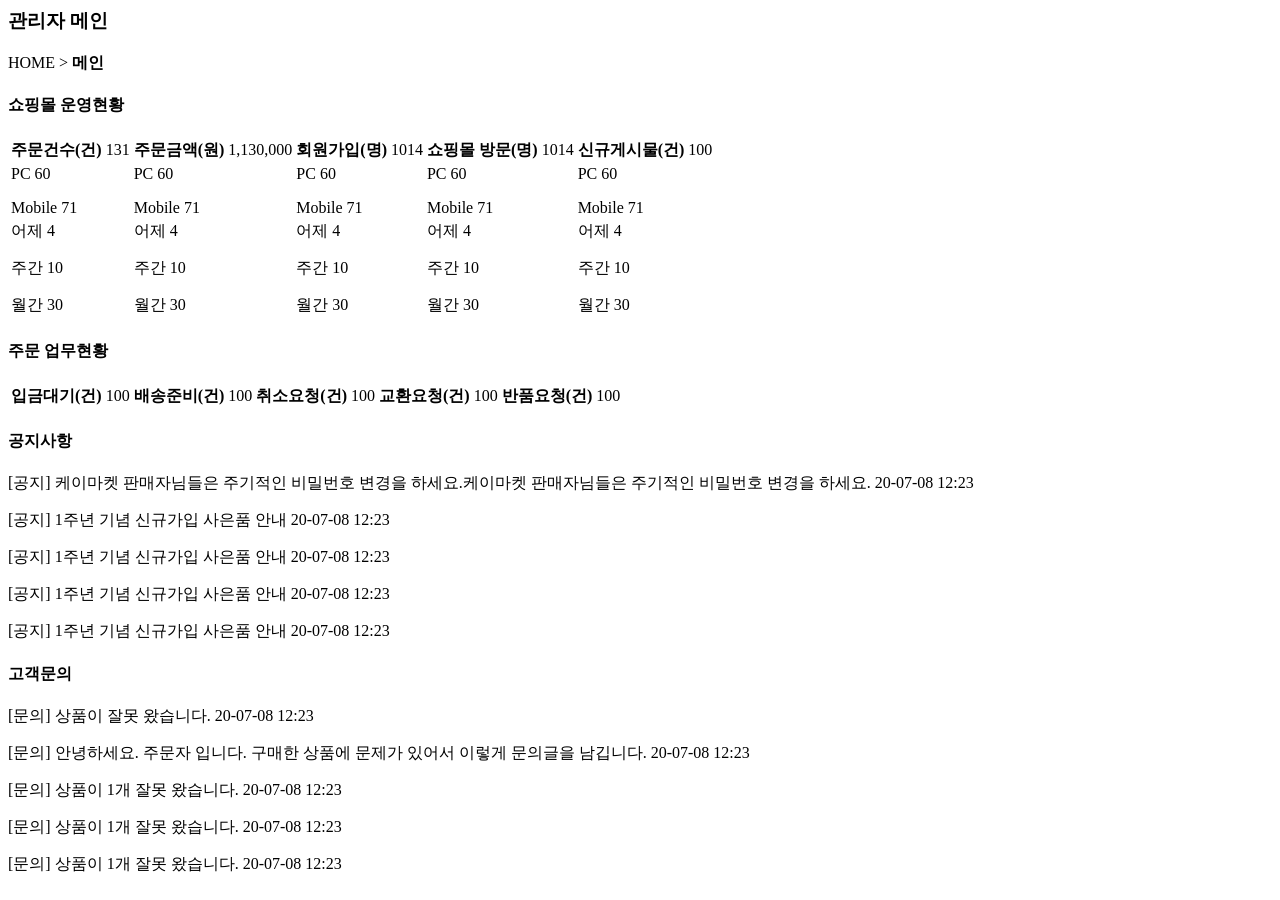
<file: OneDrive/Desktop/workspace/spring/kmarket/src/main/resources/templates/admin/index.html>
<html xmlns:th="http://www.thymeleaf.org"
	  xmlns:layout="http://www.ultraq.net.nz/thymeleaf/layout"
	  layout:decorate="/layout/layout_admin.html">

<section id="admin-index" layout:fragment="content">
    <nav>
        <h3>관리자 메인</h3>
        <p>
            HOME > <strong>메인</strong>
        </p>
    </nav>

    <h4>쇼핑몰 운영현황</h4>
    <article>
        <table>	
            <tr>
                <td>
                    <strong>주문건수(건)</strong>
                    <span>131</span>
                </td>
                <td>
                    <strong>주문금액(원)</strong>
                    <span>1,130,000</span>
                </td>
                <td>
                    <strong>회원가입(명)</strong>
                    <span>1014</span>
                </td>
                <td>
                    <strong>쇼핑몰 방문(명)</strong>
                    <span>1014</span>
                </td>
                <td>
                    <strong>신규게시물(건)</strong>
                    <span>100</span>
                </td>
            </tr>
            <tr>
                <td>
                    <p>
                        <span>PC</span>
                        <span>60</span>
                    </p>
                    <p>
                        <span>Mobile</span>
                        <span>71</span>
                    </p>
                </td>
                <td>
                    <p>
                        <span>PC</span>
                        <span>60</span>
                    </p>
                    <p>
                        <span>Mobile</span>
                        <span>71</span>
                    </p>
                </td>
                <td>
                    <p>
                        <span>PC</span>
                        <span>60</span>
                    </p>
                    <p>
                        <span>Mobile</span>
                        <span>71</span>
                    </p>
                </td>
                <td>
                    <p>
                        <span>PC</span>
                        <span>60</span>
                    </p>
                    <p>
                        <span>Mobile</span>
                        <span>71</span>
                    </p>
                </td>
                <td>
                    <p>
                        <span>PC</span>
                        <span>60</span>
                    </p>
                    <p>
                        <span>Mobile</span>
                        <span>71</span>
                    </p>
                </td>
            </tr>
            <tr>
                <td>
                    <p>
                        <span>어제</span>
                        <span>4</span>
                    </p>
                    <p>
                        <span>주간</span>
                        <span>10</span>
                    </p>
                    <p>
                        <span>월간</span>
                        <span>30</span>
                    </p>
                </td>
                <td>
                    <p>
                        <span>어제</span>
                        <span>4</span>
                    </p>
                    <p>
                        <span>주간</span>
                        <span>10</span>
                    </p>
                    <p>
                        <span>월간</span>
                        <span>30</span>
                    </p>
                </td>
                <td>
                    <p>
                        <span>어제</span>
                        <span>4</span>
                    </p>
                    <p>
                        <span>주간</span>
                        <span>10</span>
                    </p>
                    <p>
                        <span>월간</span>
                        <span>30</span>
                    </p>
                </td>
                <td>
                    <p>
                        <span>어제</span>
                        <span>4</span>
                    </p>
                    <p>
                        <span>주간</span>
                        <span>10</span>
                    </p>
                    <p>
                        <span>월간</span>
                        <span>30</span>
                    </p>
                </td>
                <td>
                    <p>
                        <span>어제</span>
                        <span>4</span>
                    </p>
                    <p>
                        <span>주간</span>
                        <span>10</span>
                    </p>
                    <p>
                        <span>월간</span>
                        <span>30</span>
                    </p>
                </td>		
            </tr>
        </table>
    </article>

    <h4>주문 업무현황</h4>
    <article>
        <table>
            <tr>
                <td>
                    <strong>입금대기(건)</strong>
                    <span>100</span>
                </td>
                <td>
                    <strong>배송준비(건)</strong>
                    <span>100</span>
                </td>
                <td>
                    <strong>취소요청(건)</strong>
                    <span>100</span>
                </td>
                <td>
                    <strong>교환요청(건)</strong>
                    <span>100</span>
                </td>
                <td>
                    <strong>반품요청(건)</strong>
                    <span>100</span>
                </td>
            </tr>
        </table>                    
    </article>

    <div>
        <div>
            <h4>공지사항</h4>
            <article>
                <p>
                    <span>[공지] 케이마켓 판매자님들은 주기적인 비밀번호 변경을 하세요.케이마켓 판매자님들은 주기적인 비밀번호 변경을 하세요.</span>
                    <span>20-07-08 12:23</span>
                </p>
                <p>
                    <span>[공지] 1주년 기념 신규가입 사은품 안내</span>
                    <span>20-07-08 12:23</span>
                </p>
                <p>
                    <span>[공지] 1주년 기념 신규가입 사은품 안내</span>
                    <span>20-07-08 12:23</span>
                </p>
                <p>
                    <span>[공지] 1주년 기념 신규가입 사은품 안내</span>
                    <span>20-07-08 12:23</span>
                </p>
                <p>
                    <span>[공지] 1주년 기념 신규가입 사은품 안내</span>
                    <span>20-07-08 12:23</span>
                </p>
            </article>
        </div>

        <div>
            <h4>고객문의</h4>
            <article>
                <p>
                    <span>[문의] 상품이 잘못 왔습니다.</span>
                    <span>20-07-08 12:23</span>
                </p>
                <p>
                    <span>[문의] 안녕하세요. 주문자 입니다. 구매한 상품에 문제가 있어서 이렇게 문의글을 남깁니다.</span>
                    <span>20-07-08 12:23</span>
                </p>
                <p>
                    <span>[문의] 상품이 1개 잘못 왔습니다.</span>
                    <span>20-07-08 12:23</span>
                </p>
                <p>
                    <span>[문의] 상품이 1개 잘못 왔습니다.</span>
                    <span>20-07-08 12:23</span>
                </p>
                <p>
                    <span>[문의] 상품이 1개 잘못 왔습니다.</span>
                    <span>20-07-08 12:23</span>
                </p>                                                                
            </article>
        </div>
    </div>
</section>

</html>
</file>
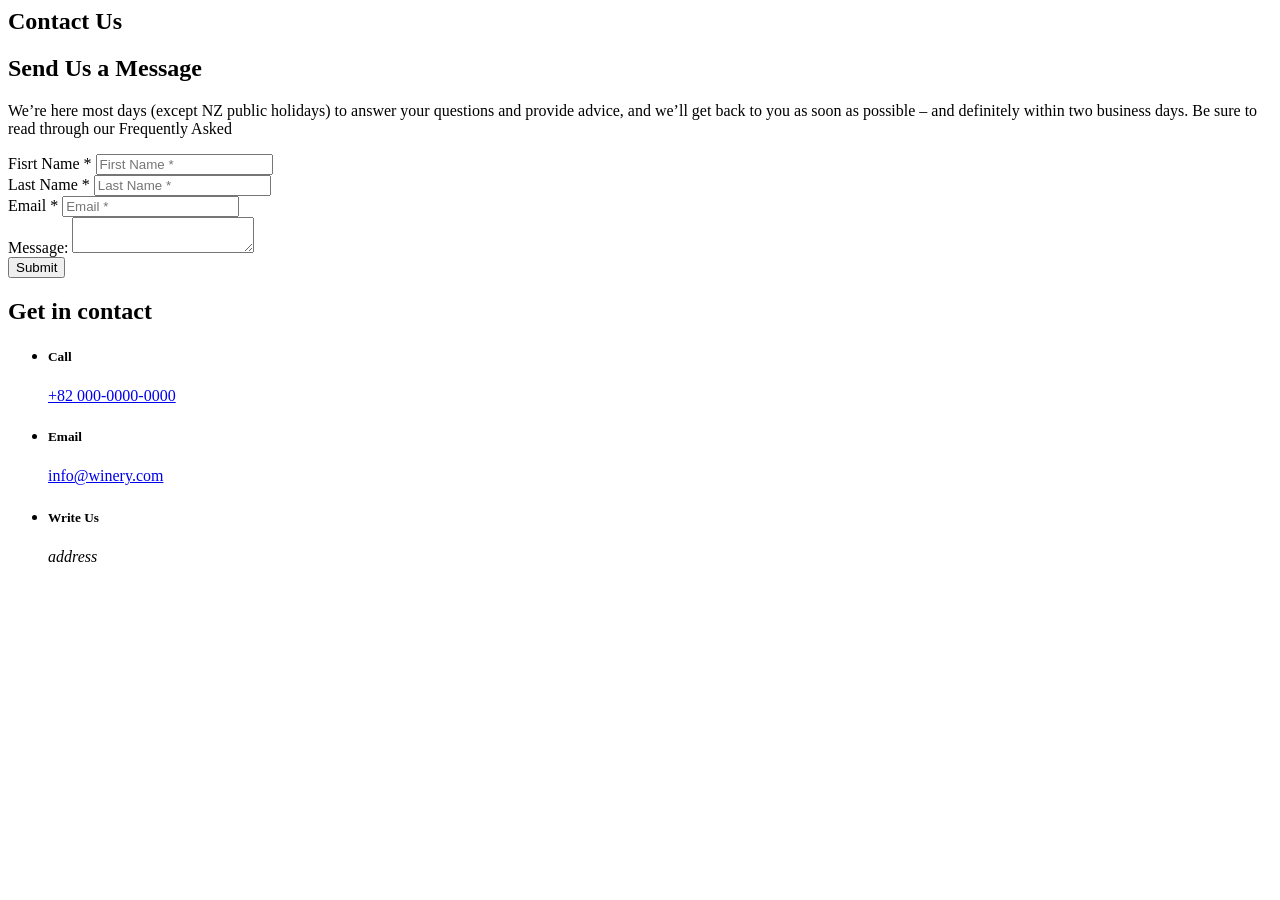
<file: winery/src/main/resources/templates/member/contact.html>
<html xmlns:th="http://www.thymeleaf.org"
	  xmlns:layout="http://www.ultraq.net.nz/thymeleaf/layout"
	  layout:decorate="/layout/layout_member.html">

            <!--메인 영역-->
            <main layout:fragment="content" class="l_main" role="main">
                <section class="banner">
                    <div class="l_container">
                        <div class="c_banner_inner">
                            <h1 class="c_heading">Contact  Us</h1>
                        </div>
                    </div>
                </section>
                <section class="contact_us">
                    <div class="l_container">
                        <div class="cu_grid">
                            <div>
                                <h2 class="cu_title">
                                    Send Us a Message
                                </h2>
                                <p>
                                    We’re here most days (except NZ public holidays) to answer your questions and provide advice, and we’ll get back to you as soon as possible – and definitely within two business days. Be sure to read through our Frequently Asked 
                                </p>
                                <div>
                                    <form class="con" action="#">
                                        <div class="form_g">
                                            <label for="FistName" class="f_label">
                                                <span>Fisrt Name *</span>
                                            </label>
                                            <input id="Firstname" class="form_con" type="text" placeholder="First Name *" required>
                                        </div>

                                        <div class="form_g">
                                            <label for="LastName" class="f_label">
                                                <span>Last Name *</span>
                                            </label>
                                            <input id="Lastname" class="form_con" type="text" placeholder="Last Name *" required>
                                        </div>

                                        <div class="form_g">
                                            <label for="Email" class="f_label">
                                                <span>Email *</span>
                                            </label>
                                            <input id="Emain" class="form_con" type="text" placeholder="Email *" required>
                                        </div>

                                        <div class="form_g">
                                            <label for="FistName" class="f_label">
                                                <span>Message:</span>
                                            </label>
                                            <textarea name="Message" id="Message" class="form_con_t">

                                            </textarea>

                                        </div>
                                        <button type="submit" value="Submit" class="t_button">
                                            Submit
                                        </button>                                        
                                    </form>
                                </div>
                            </div>
                            <div class="c_header">
                                <h2 class="c_heading1">Get in contact</h2>
                                <ul class="c_list">
                                    <li>
                                        <h5>Call</h5>
                                        <a href="tel:+82 000-0000-0000">+82 000-0000-0000</a>
                                    </li>
                                    <li>
                                        <h5>Email</h5>
                                        <a href="mailto:info@winery.com">info@winery.com</a>
                                    </li>
                                    <li>
                                        <h5>Write Us</h5>
                                        <address>
                                            address
                                        </address>
                                    </li>
                                </ul>
                            </div>
                        </div>
                    </div>
                </section>


                               
            </main>

            <!--푸터 영역-->
    
</html>
</file>
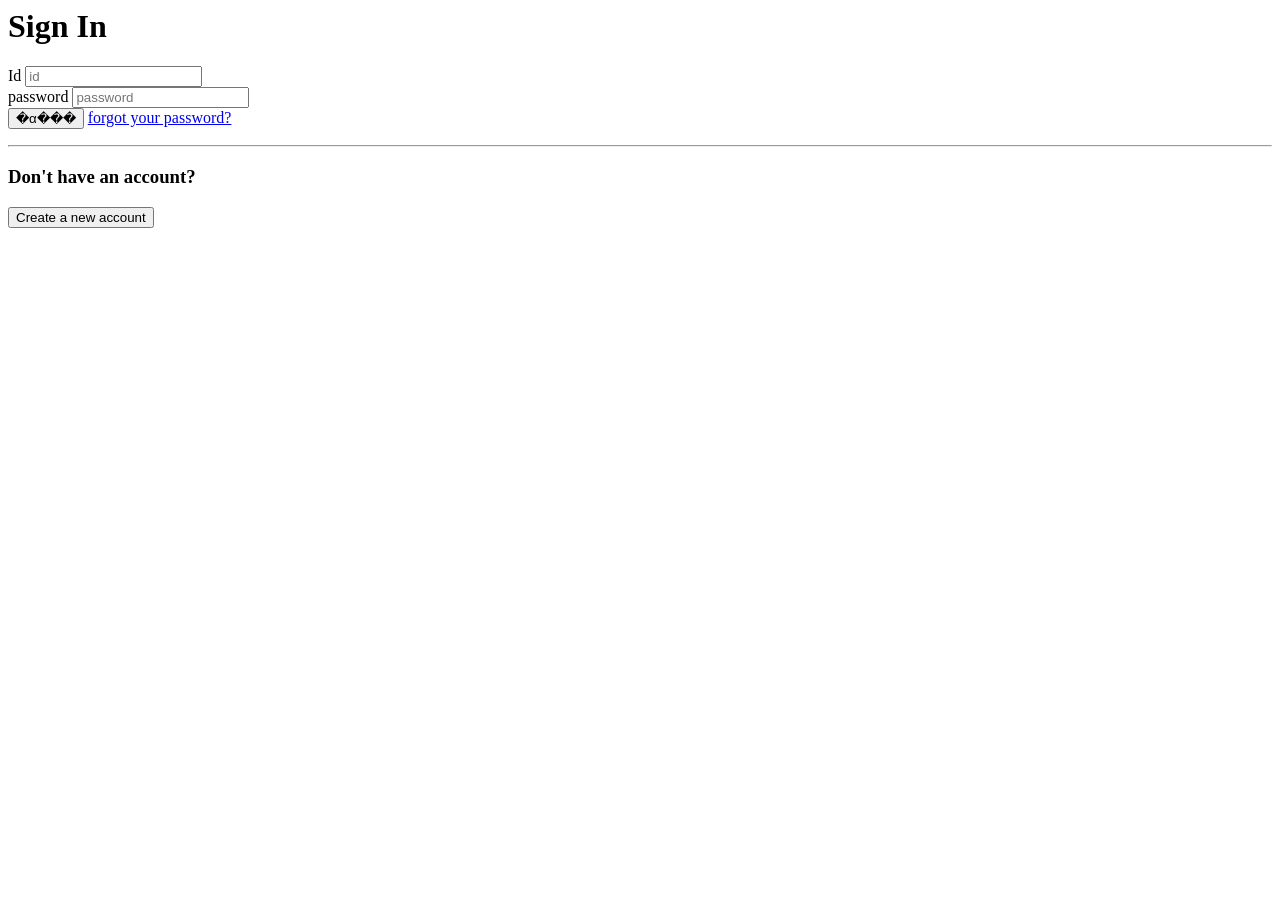
<file: winery/src/main/resources/templates/member/login.html>
<html xmlns:th="http://www.thymeleaf.org"
	  xmlns:layout="http://www.ultraq.net.nz/thymeleaf/layout"
	  layout:decorate="/layout/layout_main.html">

            <!--���� ����-->
            <main layout:fragment="content" class="l_main" role="main">
                <div class="l_form">
                    <div class="l_container"> 
                        <div class="l_form_header">
                            <h1 class="heading">Sign In</h1>
                            <p></p>
                        </div>
                        <div class="l_wrapper">
                            <form action="#">
                                <ul class="l_form_error"></ul>
                                <div class="f_content">
                                    <div class="l_form_g">
                                        <label class="l_user" >
                                            <span>Id</span>
                                        </label>
                                        <input type="text" name="id" class="user_c" placeholder="id" required>
                                    </div>
                                    <div class="l_form_g">
                                        <label class="l_user">
                                            <span>password</span>
                                        </label>
                                        <input type="password" name="pass" class="user_c" placeholder="password" required>
                                    </div>
                                    <div class="f_action">
                                        <button class="l_button" type="submit">�α���</button>
                                        <a class="pass_lost" href="#">
                                            forgot your password?
                                        </a>
                                    </div>
                                </div>
                            </form>
                            <hr>
                            <h3>Don't have an account?</h3>
                            <button type="button" onclick="location.href='register.html'" class="c_button">Create a new account</button>
                        </div>
                    </div>
                </div>


            </main>

            <!--Ǫ�� ����-->
   
</html>
</file>
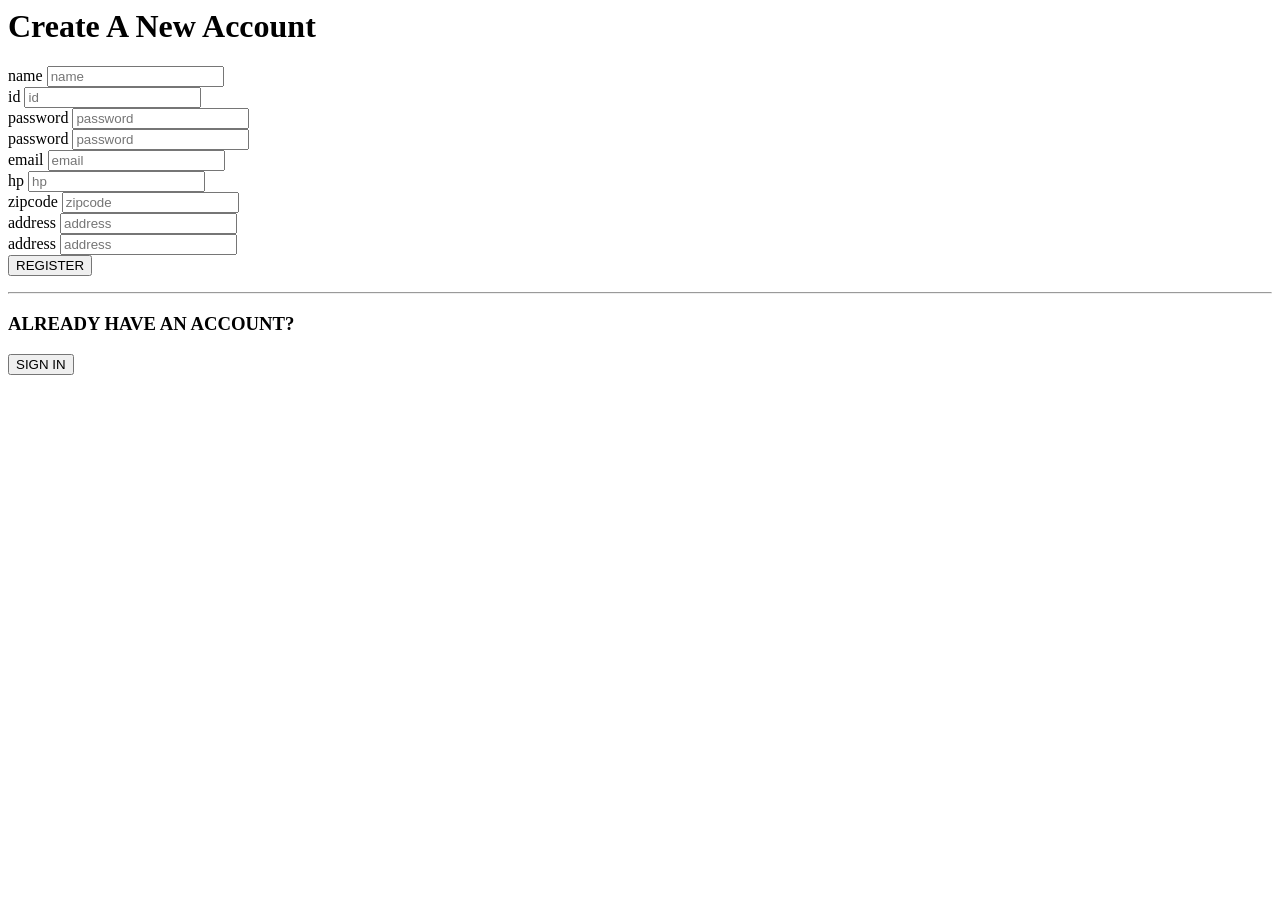
<file: winery/src/main/resources/templates/member/register.html>
<html xmlns:th="http://www.thymeleaf.org"
	  xmlns:layout="http://www.ultraq.net.nz/thymeleaf/layout"
	  layout:decorate="/layout/layout_main.html">

            <!--���� ����-->
            <main layout:fragment="content" class="l_main" role="main">
                <div class="l_form">
                    <div class="l_container"> 
                        <div class="l_form_header">
                            <h1 class="heading">Create A New Account</h1>
                            <p></p>
                        </div>
                        <div class="l_wrapper">
                            <form action="#">
                                <ul class="l_form_error"></ul>
                                <div class="f_content">
                                    <div class="l_form_g">
                                        <label class="l_user" >
                                            <span>name</span>
                                        </label>
                                        <input type="text" name="name" class="user_c" placeholder="name" required>
                                    </div>
                                    <div class="l_form_g">
                                        <label class="l_user" >
                                            <span>id</span>
                                        </label>
                                        <input type="text" name="id" class="user_c" placeholder="id" required>
                                    </div>
                                    <div class="l_form_g">
                                        <label class="l_user">
                                            <span>password</span>
                                        </label>
                                        <input type="password" name="pass1" class="user_c" placeholder="password" required>
                                    </div>
                                    <div class="l_form_g">
                                        <label class="l_user">
                                            <span>password</span>
                                        </label>
                                        <input type="password" name="pass2" class="user_c" placeholder="password" required>
                                        
                                    </div>
                                    <div class="l_form_g">
                                        <label class="l_user">
                                            <span>email</span>
                                        </label>
                                        <input type="text" name="email" class="user_c" placeholder="email" required>
                                        
                                    </div>
                                    <div class="l_form_g">
                                        <label class="l_user">
                                            <span>hp</span>
                                        </label>
                                        <input type="text" name="hp" class="user_c" placeholder="hp" required>
                                        
                                    </div>
                                    <div class="l_form_g">
                                        <label class="l_user">
                                            <span>zipcode</span>
                                        </label>
                                        <input type="text" name="zipcode" class="user_c" placeholder="zipcode" required>
                                        
                                    </div>
                                    <div class="l_form_g">
                                        <label class="l_user">
                                            <span>address</span>
                                        </label>
                                        <input type="text" name="address1" class="user_c" placeholder="address" required>
                                        
                                    </div>
                                    <div class="l_form_g">
                                        <label class="l_user">
                                            <span>address</span>
                                        </label>
                                        <input type="text" name="address2" class="user_c" placeholder="address" required>
                                        
                                    </div>
                                    
                                    <div class="f_action">
                                        <button class="l_button" type="submit">REGISTER</button>
                                        <a class="pass_lost" href="#">
                                            
                                        </a>
                                    </div>
                                </div>
                            </form>
                            <hr>
                            <h3>ALREADY HAVE AN ACCOUNT?</h3>
                            <button type="button" class="c_button">SIGN IN</button>
                        </div>
                    </div>
                </div>


            </main>

            <!--Ǫ�� ����-->
        
</body>
</html>
</file>
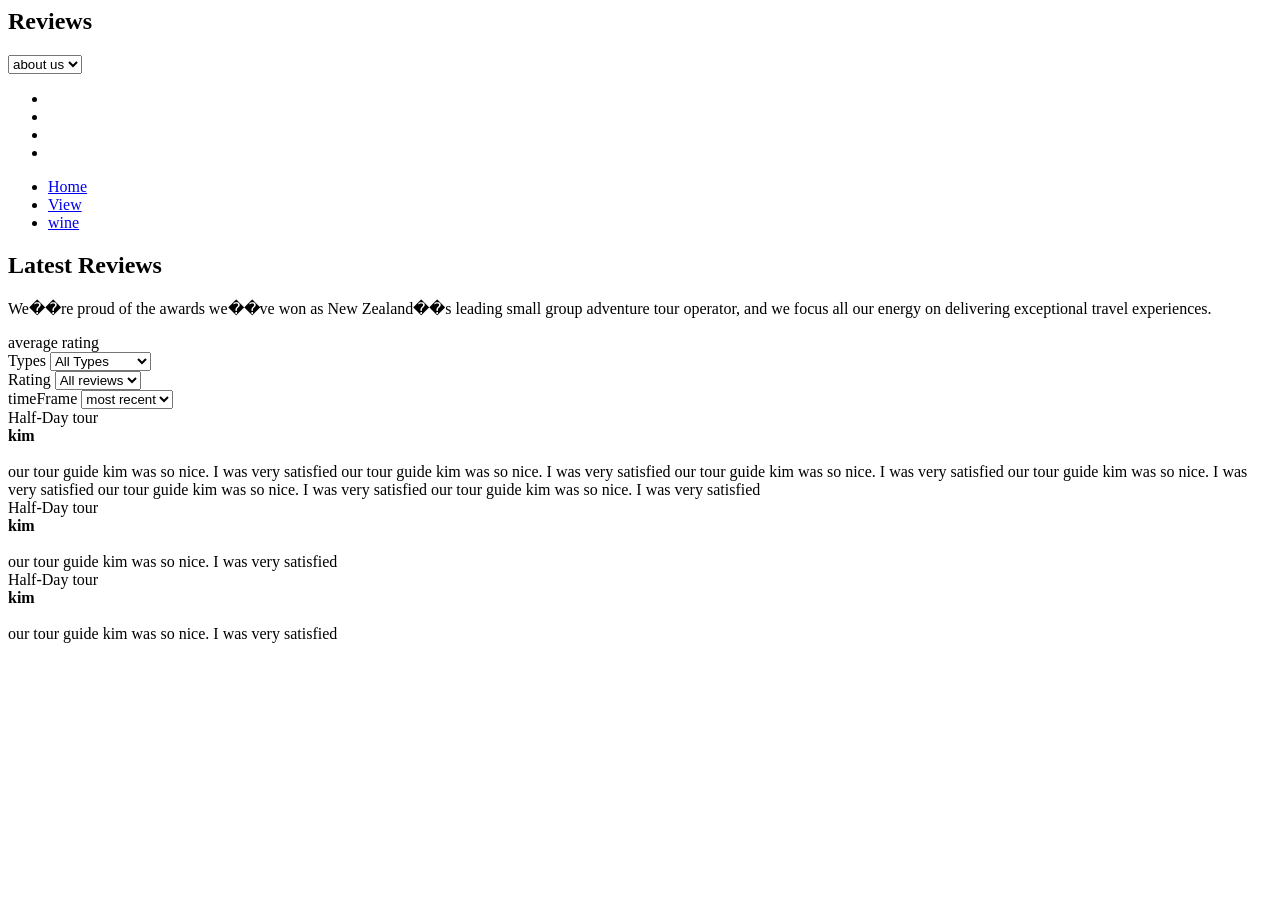
<file: winery/src/main/resources/templates/member/review.html>
<html xmlns:th="http://www.thymeleaf.org"
	  xmlns:layout="http://www.ultraq.net.nz/thymeleaf/layout"
	  layout:decorate="/layout/layout_member.html">

            <!--���� ����-->
            <main layout:fragment="content" class="l_main" role="main">
                <section class="banner">
                    <div class="l_container">
                        <div class="c_banner_inner">
                            <h1 class="c_heading">Reviews</h1>
                        </div>
                    </div>
                </section>
                <nav class="page_nav">
                    <form action="#">
                        <select name="page" id="Page" class="form_control">
                            <option value="contact.html">about us</option>
                            <option value="/about us/about us">about us</option>
                            <option value="/about us/about us">about us</option>
                            <option value="/about us/about us">about us</option>
                        </select>
                    </form>
                    <ul>
                        <li>
                            <a href="contact.html"><i class="fas fa-mobile-alt"></i></a>
                        </li>
                        <li>
                            <a href="contact.html"><i class="fas fa-mobile-alt"></i></a>
                        </li>
                        <li>
                            <a href="contact.html"><i class="fas fa-mobile-alt"></i></a>
                        </li>
                        <li>
                            <a href="contact.html"><i class="fas fa-mobile-alt"></i></a>
                        </li>
                    </ul>
                </nav>
                <section class="t_intro">
                    <div class="l_container">
                        <nav class="breadcrumbs">
                            <ul class="breadcrumbs_list">
                                <li class="breadcrumbs_item">
                                    <a class="breadcrumbs_link" href="#">Home</a>
                                </li>
                                <li class="breadcrumbs_item">
                                    <a class="breadcrumbs_link" href="#">View</a>
                                </li>
                                <li class="breadcrumbs_item">
                                    <a class="breadcrumbs_link" href="#">wine</a>
                                </li>
                            </ul>
                        </nav>
                    </div>
                    <div class="l_container c_small">
                        <h1 class="heading1">Latest Reviews</h1>
                        <p>
                            We��re proud of the awards we��ve won as New Zealand��s leading small group adventure tour operator, and we focus all our energy on delivering exceptional travel experiences.
                        </p>
                    </div>
                </section>
                <section class="reviews">
                    <div class="l_container">
                        <div>
                            <div name="name" class="r_list">
                                <div class="l_container">
                                    <div class="h_box">
                                        <div class="rl_header">
                                            <span class="h_sub">
                                                average rating
                                            </span>
                                            <div class="star" title="4.7" style="position:relative; box-sizing: border-box; display: inline-block;">

                                            </div>
                                        </div>
                                        <div class="rl_filter">
                                            <div class="rl_grid">
                                                <div class="f_group">
                                                    <label for="tourType" class="f_label">
                                                        <span>Types</span>
                                                    </label>
                                                    <select class="f_control" name="tourType" id="tourType">
                                                        <option value="All Types">All Types</option>
                                                        <option value="All Types">Half-Day tour</option>
                                                        <option value="All Types">Full-Day tour</option>
                                                        <option value="All Types">Private tour</option>
                                                    </select>
                                                </div>
                                                <div class="f_group">
                                                    <label for="rating" class="f_label">
                                                        <span>Rating</span>
                                                    </label>
                                                    <select class="f_control" name="rating" id="rating">
                                                        <option value="#">All reviews</option>
                                                        <option value="1">1</option>
                                                        <option value="1">2</option>
                                                        <option value="1">3</option>
                                                        <option value="1">4</option>
                                                        <option value="1">5</option>
                                                    </select>
                                                </div>
                                                <div class="f_group">
                                                    <label for="timeFrame" class="f_label">
                                                        <span>timeFrame</span>
                                                    </label>
                                                    <select class="f_control" name="timeFrame" id="timeFrame">
                                                        
                                                        <option value="most_recent">most recent</option>
                                                        <option value="least_recent">least recent</option>
                                                    </select>
                                                </div>
                                            </div>
                                        </div>                                                                               
                                    </div>
                                    <div>
                                        <div class="r_section">
                                            <div class="star_section">

                                            </div>
                                            <div class="heading4"> 
                                                Half-Day tour
                                            </div>
                                            <div class="author_title">
                                                <b>kim</b>
                                            </div>
                                            <br>
                                            <div>
                                                <div class="textcontent">
                                                    <span class="text">
                                                        our tour guide kim was so nice. I was very satisfied our tour guide kim was so nice. I was very satisfied our tour guide kim was so nice. I was very satisfied
                                                        our tour guide kim was so nice. I was very satisfied our tour guide kim was so nice. I was very satisfied our tour guide kim was so nice. I was very satisfied

                                                    </span>
                                                       
                                                        
                                                </div>
                                            </div>
                                        </div>
                                        <div class="r_section">
                                            <div class="star_section">

                                            </div>
                                            <div class="heading4"> 
                                                Half-Day tour
                                            </div>
                                            <div class="author_title">
                                                <b>kim</b>
                                            </div>
                                            <br>
                                            <div>
                                                <div>
                                                    <span class="text">
                                                        our tour guide kim was so nice. I was very satisfied

                                                        
                                                    </span>
                                                </div>
                                            </div>
                                        </div>
                                        <div class="r_section">
                                            <div class="star_section">

                                            </div>
                                            <div class="heading4"> 
                                                Half-Day tour
                                            </div>
                                            <div class="author_title">
                                                <b>kim</b>
                                            </div>
                                            <br>
                                            <div>
                                                <div>
                                                    <span class="text">
                                                        our tour guide kim was so nice. I was very satisfied

                                                      
                                                        
                                                    </span>
                                                </div>
                                            </div>
                                        </div>
                                    </div>


                                </div>
                            </div>
                        </div>
                    </div>


                </section>


                
               
            
            </main>

</html>
</file>
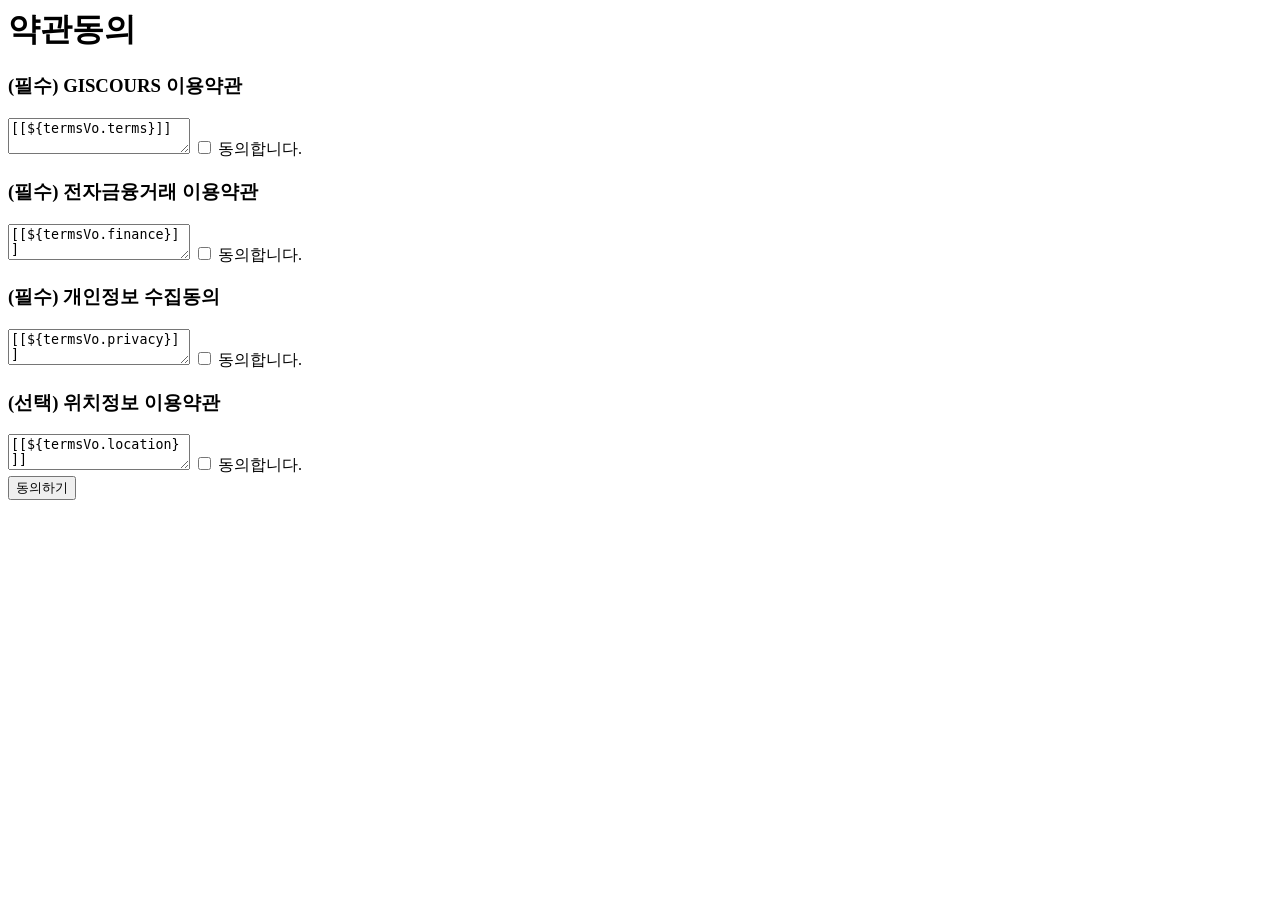
<file: winery/src/main/resources/templates/member/signup.html>
<html xmlns:th="http://www.thymeleaf.org"
	  xmlns:layout="http://www.ultraq.net.nz/thymeleaf/layout"
	  layout:decorate="/layout/layout_main.html">

	<script th:inline="javascript"></script>

          <main layout:fragment="content" class="l_main" role="main">
               <div class="l_form">
                <h1>약관동의</h1>
                <div id="member-signup">
                    <h3>
                        <span class="essential">(필수)</span>
                        GISCOURS 이용약관
                    </h3>
                    <textarea class="terms" readonly>[[${termsVo.terms}]]</textarea>
                    <label>
                        <input type="checkbox" name="agree1">
                        동의합니다.
                    </label>
                    <h3>
                        <span class="essential">(필수)</span>
                        전자금융거래 이용약관
                    </h3>
                    <textarea class="financial" readonly>[[${termsVo.finance}]]</textarea>
                    <label>
                        <input type="checkbox" name="agree2">
                        동의합니다.
                    </label>
                    <h3>
                        <span class="essential">(필수)</span>
                        개인정보 수집동의
                    </h3>
                    <textarea class="privacy" readonly>[[${termsVo.privacy}]]</textarea>
                    <label>
                        <input type="checkbox" name="agree3">
                        동의합니다.
                    </label>
                    <section>
                        <h3>
                            <span class="optional">(선택)</span>
                            위치정보 이용약관
                        </h3>
                        <textarea class="location" readonly>[[${termsVo.location}]]</textarea>
                        <label>
                            <input type="checkbox" name="agree4">
                            동의합니다.
                        </label>
                    </section>
                    
                    <div>
                        <a th:href="@{/member/register}" id="agree"><input type="button" class="agree" value="동의하기" ></a>
                        
                    </div>
                   
                </div>
               </div>
            </main>
            

            <!--Ǫ�� ����-->
    
</html>
</file>
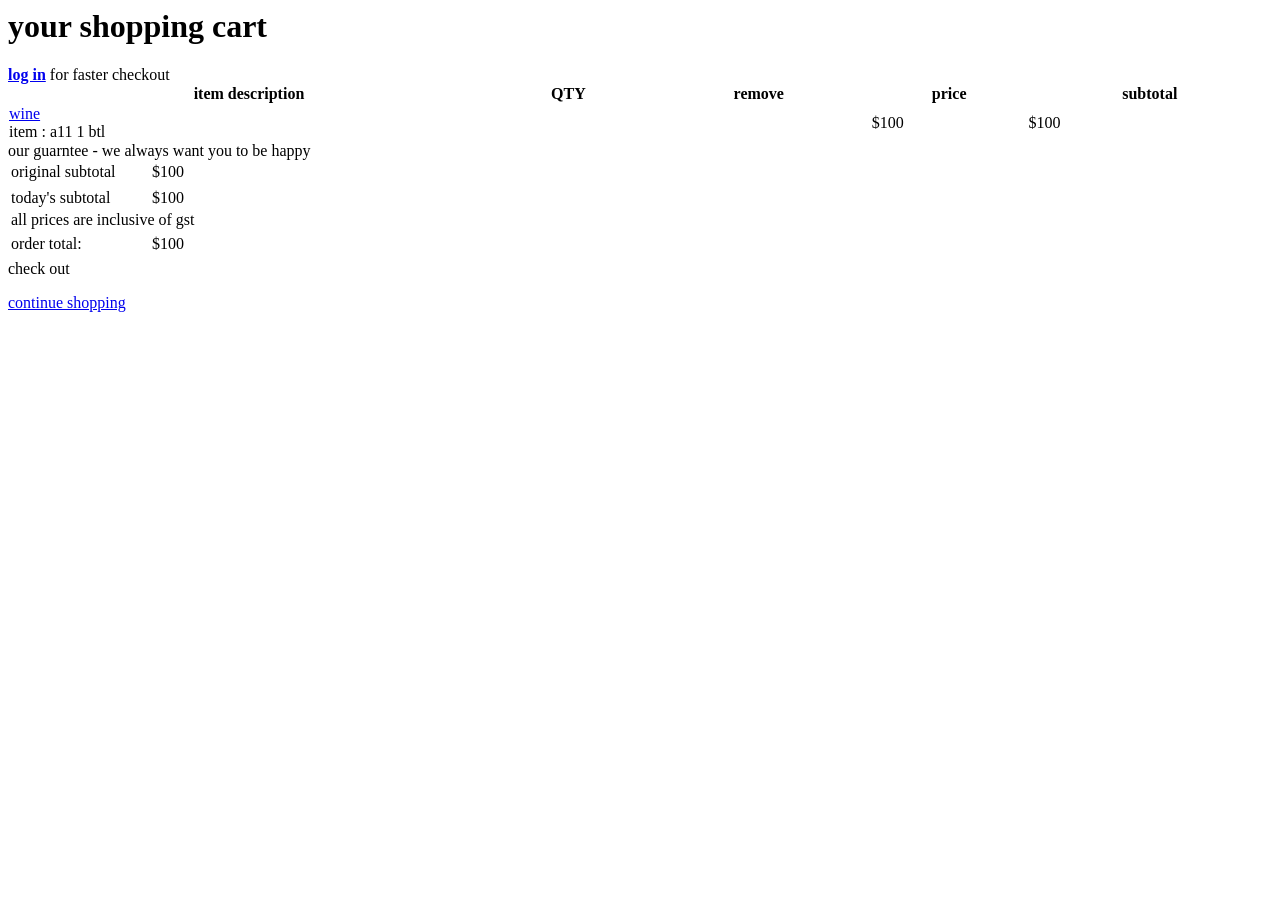
<file: winery/src/main/resources/templates/shop/cart.html>
<html xmlns:th="http://www.thymeleaf.org"
	  xmlns:layout="http://www.ultraq.net.nz/thymeleaf/layout"
	  layout:decorate="/layout/layout_main.html">

            
            <!--메인 영역-->
            <main layout:fragment="content" class="l_main">
                <div class="l_container">
                    <div class="shopping_cart">
                        <div class="cart_header">
                            <h1>
                                your shopping cart
                            </h1>
                            
                           
                        </div>
                        <div class="sc_message">
                            <div>
                                <strong>
                                    <a href="#" class="login_link">log in</a>
                                </strong>
                                for faster checkout
                            </div>
                            <table class="cart_table" width="100%" cellpaading="0" cellspacing="0">
                                <tr >
                                    <th class="item">
                                        item description
                                    </th>
                                    <th class="qty">
                                        QTY
                                    </th>
                                    <th class="remove">
                                        remove
                                    </th>
                                    <th class="price">
                                        price
                                    </th>
                                    <th class="subtotal">
                                        subtotal
                                    </th>
                                </tr>
                                <tr class="item_row">
                                    <td class="item">
                                        <a href="#" class="productlink">
                                            wine
                                        </a>
                                        <div class="item_code">
                                            <span>item :</span>
                                            <span class="cart_item">a11

                                            </span>
                                            1 btl
                                        </div>
                                    </td>
                                   
                                    <td class="qty hidden">
                                        <form action="#" method="POST">
                                            <input type="hidden">
                                            <input type="hidden">
                                            <div class="quantity">
                                                <input type="hidden">
                                                <input type="hidden">
                                                <input type="hidden">
                                            </div>
                                            <input type="hidden">
                                        </form>
                                    </td>
                                    <td class="remove hidden">
                                        <a href="#" class="cart_remove">
                                            <i class="fa fa-trash-o"></i>
                                        </a>
                                    </td>
                                    <td class="price">
                                        <div class="reg_price">
                                            $100
                                        </div>
                                        <div class="sale_price">
                                            
                                        </div>
                                    </td>
                                    <td class="subtotal1">
                                        <div class="reg_price">
                                            $100
                                        </div>
                                        <div class="sale_price">
                                           
                                        </div>
                                    </td>
                                </tr>
                            </table>
                            <div class="cart_action">
                                <div class="cg_message">
                                    <span class="g_head">
                                        our guarntee -
                                    </span>
                                    <span>
                                        we always want you to be happy
                                    </span>
                                </div>
                                <div class="cart_action_right">
                                    <div class="c_price_info">
                                        <table class="table_price">
                                            <tr class="sub_total">
                                                <td>original subtotal</td>
                                                <td class="price">
                                                    $100
                                                </td>
                                            </tr>
                                            <tr class="item_saving">
                                                <td class="saving"></td>
                                                <td class="item_sabing_amount price">
                                                    
                                                </td>
                                            </tr>
                                            <tr class="sub_total new">
                                                <td>today's subtotal</td>
                                                <td class="price">
                                                    $100
                                                </td>
                                            </tr>
                                            <tr class="tax">
                                                <td colspan="2">all prices are inclusive of gst</td>
                                            </tr>
                                            <tr class="gift">
                                                
                                            </tr>
                                            <tr class="order_total">
                                                <td>order total:</td>
                                                <td class="price">
                                                    $100
                                                </td>
                                            </tr>
                                            <tr class="total_saving">
                                                <td colspan="2">
                                                </td>
                                            </tr>
                                        </table>
                                    </div>
                                </div>
                            </div>
                        </div>
                        <div class="cart_checkout">
                            <div class="cc_right">
                                <form id="cb" action="#" method="POST" name="checkout" class="t_button">
                                    <input type="hidden">
                                    <input type="hidden">
                                    check out
                                </form>
                            </div>
                            <div class="cc_left">
                                <a href="#" class="t_button">continue shopping</a>
                            </div>
                        </div>
                    </div>
                </div>


            </main>






            <!--푸터 영역-->
  
</html>
</file>
